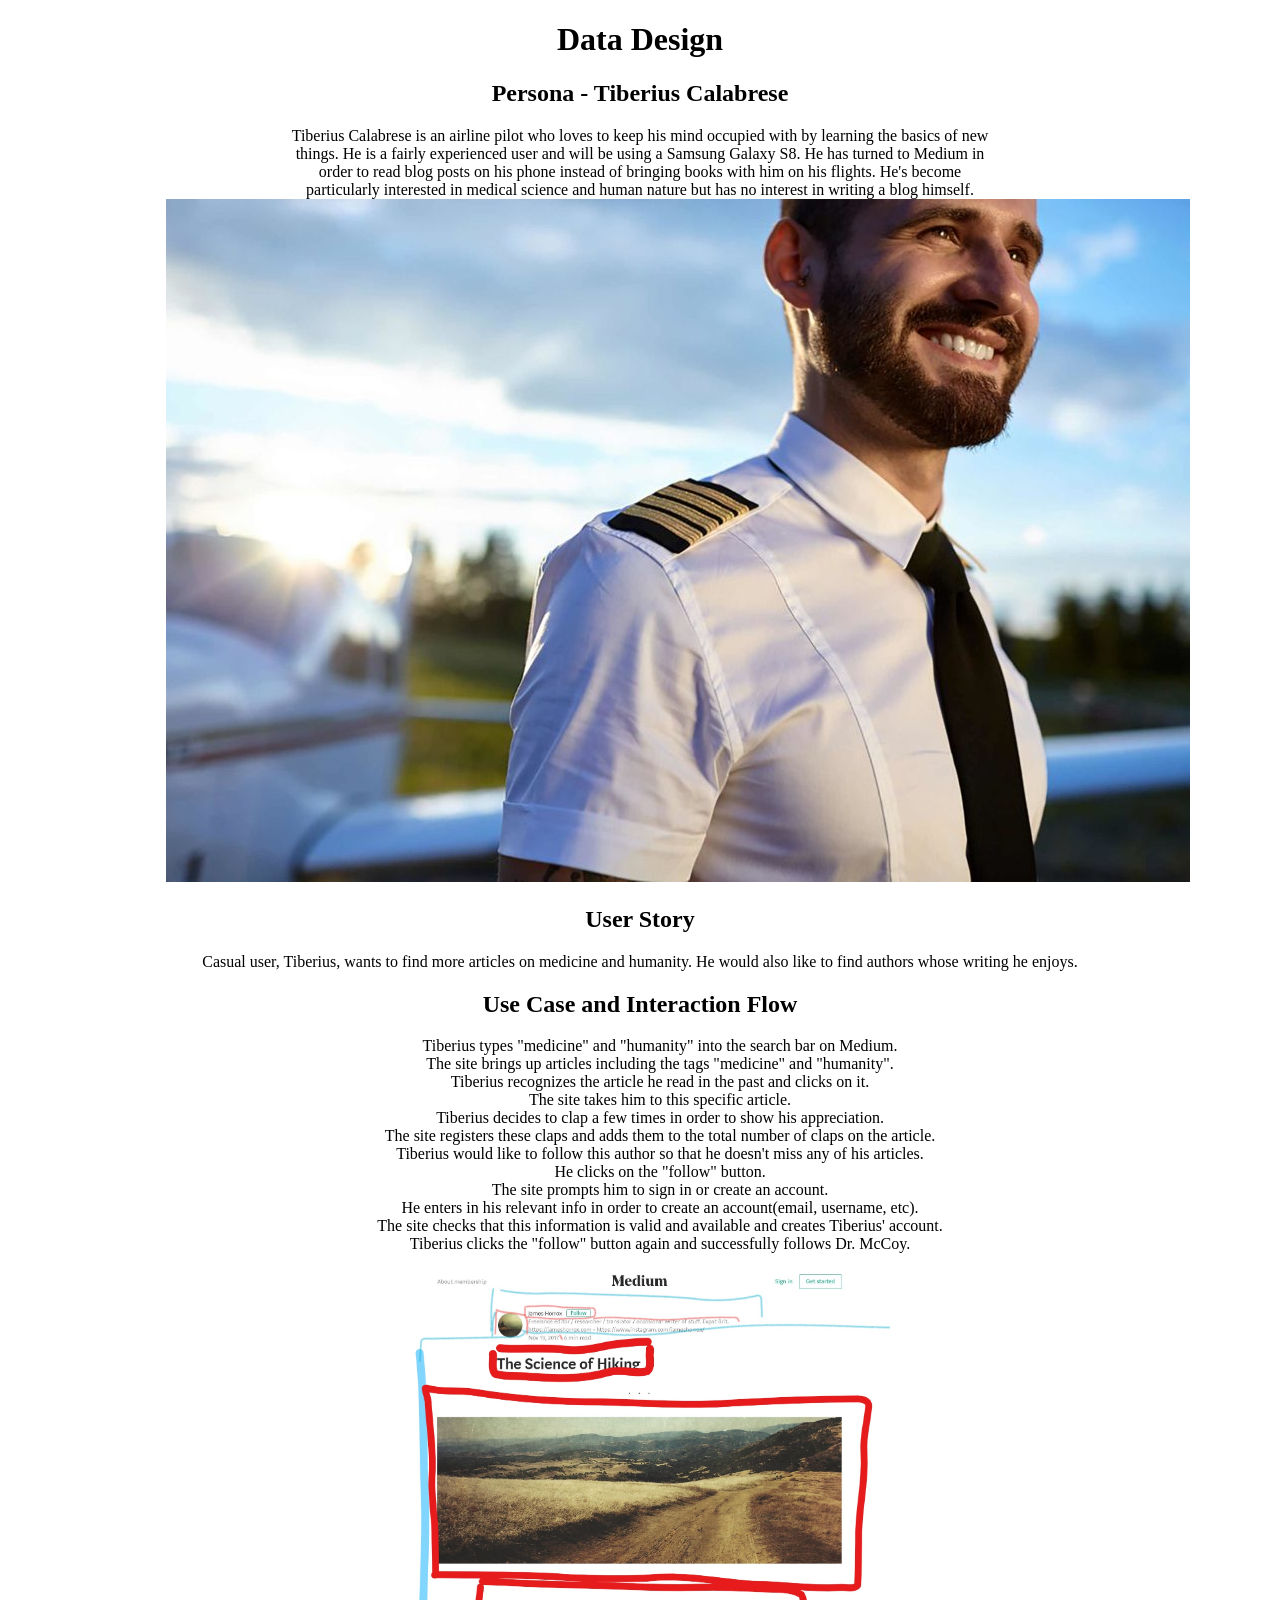
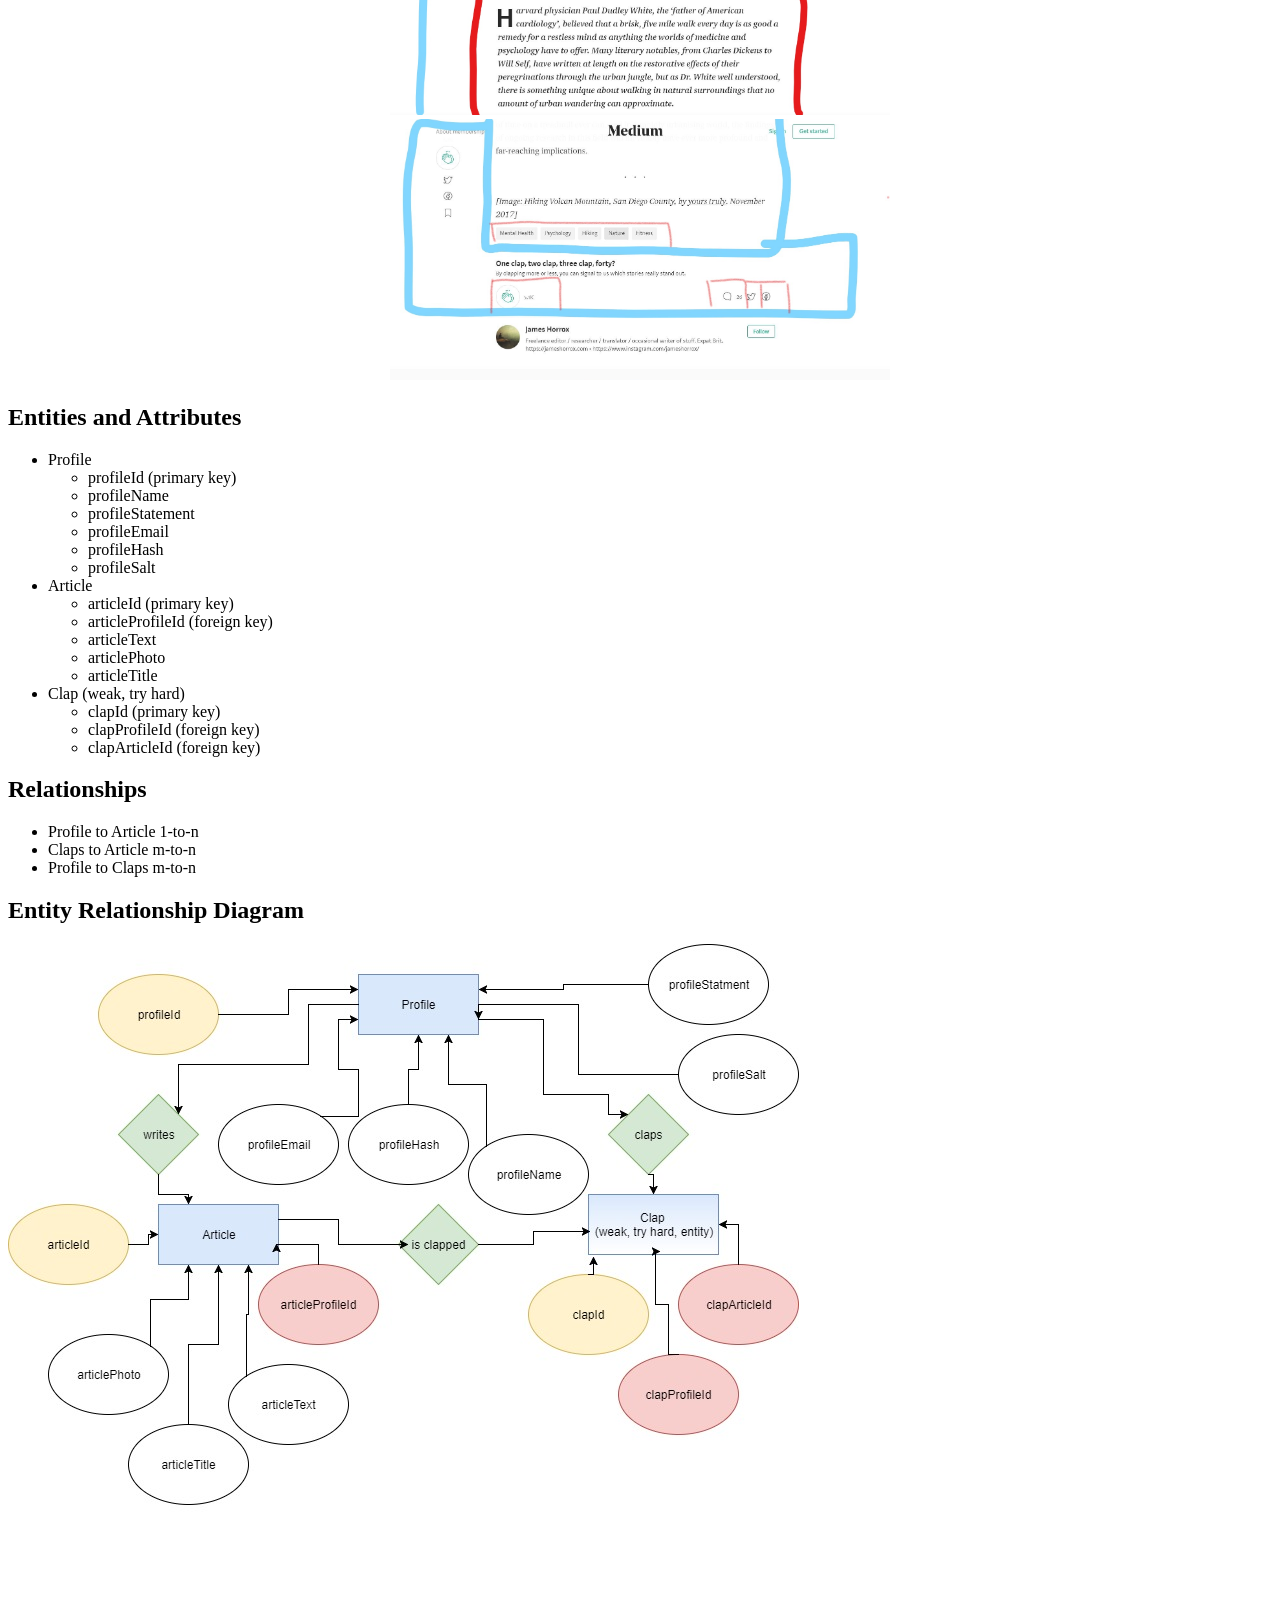
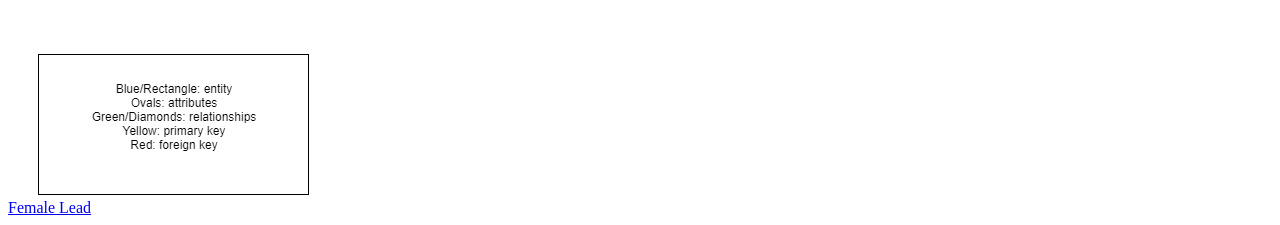
<file: index.html>
<!DOCTYPE html>
<html lang="en">
<head>
    <meta charset="UTF-8">
    <title>Data Design</title>
    <link rel="stylesheet" href="./CSS/style.css">
</head>
<body>
    <div class="center">
    <h1>Data Design</h1>
    <h2>Persona - Tiberius Calabrese</h2>
    <p class="center">Tiberius Calabrese is an airline pilot who loves to keep his mind occupied with by learning the basics of new things. He is a fairly experienced user and will be using a Samsung Galaxy S8. He has turned to Medium in order to read blog posts on his phone instead of bringing books with him on his flights. He's become particularly interested in medical science and human nature but has no interest in writing a blog himself.</p>
    <img src="images/tiberius.jpg" alt="Tiberius Calabrese">
    <h2>User Story</h2>
    <p>Casual user, Tiberius, wants to find more articles on medicine and humanity. He would also like to find authors whose writing he enjoys.</p>
    <h2>Use Case and Interaction Flow</h2>
    <ol class="center-list">
        <li>Tiberius types "medicine" and "humanity" into the search bar on Medium.</li>
        <li>The site brings up articles including the tags "medicine" and "humanity".</li>
        <li>Tiberius recognizes the article he read in the past and clicks on it.</li>
        <li>The site takes him to this specific article.</li>
        <li>Tiberius decides to clap a few times in order to show his appreciation.</li>
        <li>The site registers these claps and adds them to the total number of claps on the article.</li>
        <li>Tiberius would like to follow this author so that he doesn't miss any of his articles.</li>
        <li>He clicks on the "follow" button.</li>
        <li>The site prompts him to sign in or create an account.</li>
        <li>He enters in his relevant info in order to create an account(email, username, etc).</li>
        <li>The site checks that this information is valid and available and creates Tiberius' account.</li>
        <li>Tiberius clicks the "follow" button again and successfully follows Dr. McCoy.</li>
    </ol>
    <img src="inkedmedium1.jpg" alt="" width="500">
    <img src="images/inkedmedium2.jpg" alt="" width="500">
    </div>
        <h2>Entities and Attributes</h2>
        <ul>
            <li>Profile
                <ul>
                    <li>profileId (primary key)</li>
                    <li>profileName</li>
                    <li>profileStatement</li>
                    <li>profileEmail</li>
                    <li>profileHash</li>
                    <li>profileSalt</li>
                </ul>
            </li>
            <li>Article
                <ul>
                    <li>articleId (primary key)</li>
                    <li>articleProfileId (foreign key)</li>
                    <li>articleText</li>
                    <li>articlePhoto</li>
                    <li>articleTitle</li>
                </ul>
            </li>
            <li>Clap (weak, try hard)
                <ul>
                    <li>clapId (primary key)</li>
                    <li>clapProfileId (foreign key)</li>
                    <li>clapArticleId (foreign key)</li>
                </ul>
            </li>
        </ul>
        <h2>Relationships</h2>
        <ul>
            <li>Profile to Article 1-to-n</li>
            <li>Claps to Article m-to-n</li>
            <li>Profile to Claps m-to-n</li>
        </ul>
    <div>
        <h2>Entity Relationship Diagram</h2>
        <img src="images/erd.jpg">
    </div>
    <a rel="index" href="female-lead.html">Female Lead</a>
</body>
</html>
</file>
<file: CSS/style.css>
.center {
    width: 75%;
    margin: auto;
    text-align: center;
}


.center-list {
    list-style: none;
}
</file>
